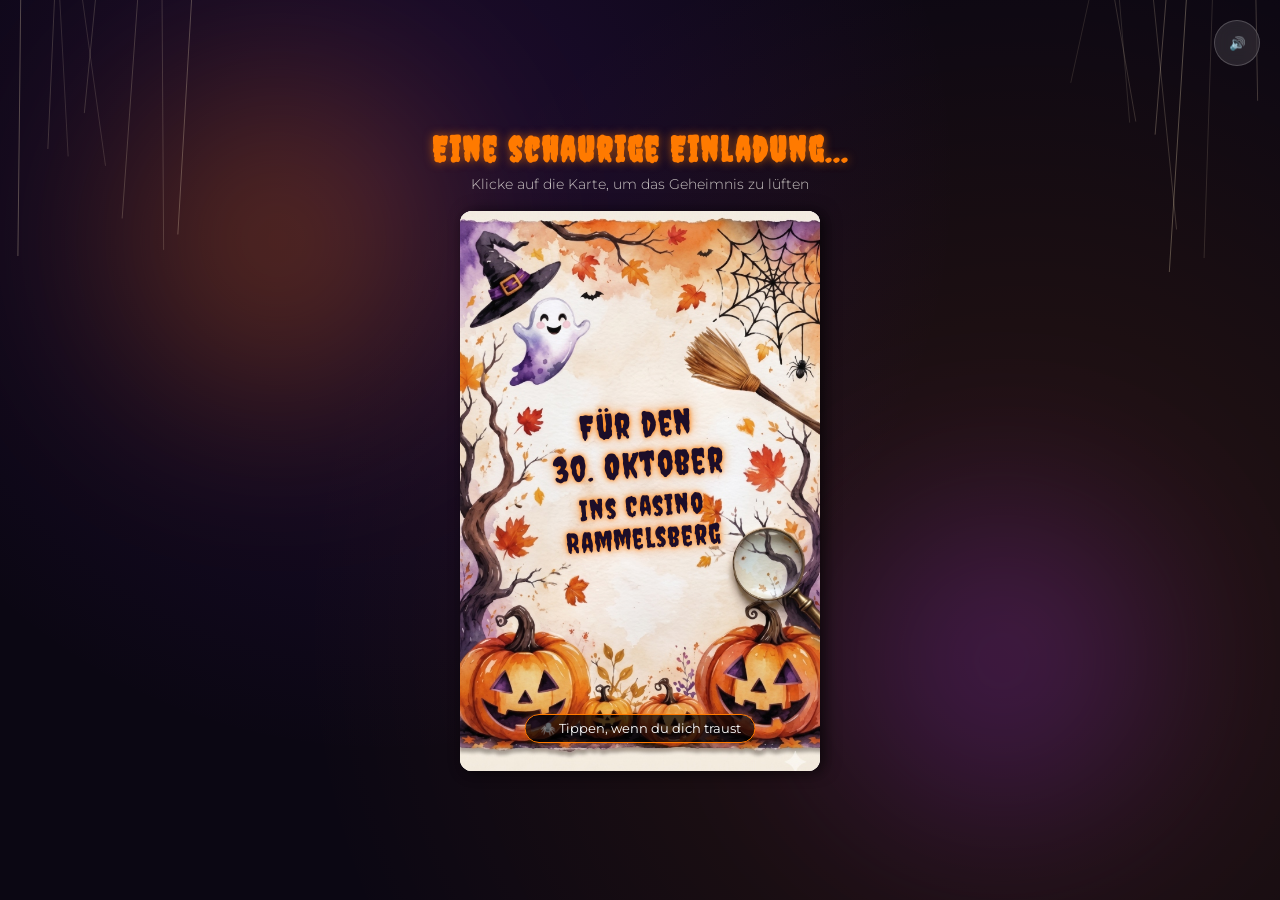
<file: index.html>
<!DOCTYPE html>
<html lang="de">

<head>
    <meta charset="UTF-8">
    <meta name="viewport" content="width=device-width, initial-scale=1.0">
    <title>Einladung zum 70. Geburtstag - Halloween Themenparty</title>
    <meta name="description"
        content="Digitale Einladungskarte zum 70. Geburtstag - Eine schaurig-schöne Halloween Themenparty!">
    <link rel="preconnect" href="https://fonts.googleapis.com">
    <link rel="preconnect" href="https://fonts.gstatic.com" crossorigin>
    <!-- Beautiful, fitting fonts: Creepster for spooky titles, Fredericka the Great for watercolor hand-drawn style, and Montserrat for readability -->
    <link
        href="https://fonts.googleapis.com/css2?family=Creepster&family=Fredericka+the+Great&family=Montserrat:wght@300;400;600&display=swap"
        rel="stylesheet">
    <link rel="stylesheet" href="style.css">
</head>

<body>
    <div class="app-container">
        <!-- Spooky Background Elements -->
        <div class="mist"></div>
        <div class="glow-orb orange"></div>
        <div class="glow-orb purple"></div>

        <!-- Mute/Sound Toggle -->
        <button id="sound-toggle" class="sound-btn" aria-label="Ton einschalten">
            <span class="icon">🔇</span>
        </button>

        <header class="main-header">
            <h1 class="spooky-title">Eine schaurige Einladung...</h1>
            <p class="subtitle">Klicke auf die Karte, um das Geheimnis zu lüften</p>
        </header>

        <!-- Card Section -->
        <div class="card-perspective">
            <div id="halloween-card" class="card-container">
                <!-- Folding Cover -->
                <div class="card-cover">
                    <!-- Outer Front Side -->
                    <div class="face front">
                        <img src="assets/front.jpg" alt="Halloween Einladungskarte Vorderseite" class="cover-image">
                        <div class="cover-title-container">
                            <span class="cover-title">Für den<br>30. Oktober</span>
                            <span class="cover-location">Ins Casino<br>Rammelsberg</span>
                        </div>
                        <div class="open-prompt">
                            <span class="hand-icon">🕷️</span> Tippen, wenn du dich traust
                        </div>
                    </div>
                    <!-- Inside Left Side -->
                    <div class="face back">
                        <div class="watercolor-bg left-inside-bg"></div>

                        <!-- Left Deco SVG Container -->
                        <div id="left-deco-container"></div>

                        <div class="inner-content">
                            <h2 class="section-title gothic">Die Feier</h2>
                            <p class="spooky-lead">Kaum zu glauben, aber wahr:<br><strong class="highlight">Carmen wird
                                    70 Jahr!</strong></p>
                            <p class="invitation-text">
                                Doch statt Kaffeekränzchen und Tortenduft,<br>
                                liegt heute Spuk und Grusel in der Luft!
                            </p>
                            <p class="spooky-joke">
                                „Warum können Geister so schlecht lügen?<br>Weil man sie so leicht durchschauen kann.“
                            </p>

                            <div class="menu-box">
                                <h3 class="box-title">Magisches Menü</h3>
                                <ul class="menu-list">
                                    <li><span class="menu-icon">🥗</span> Hexengarten-Salat mit Topping</li>
                                    <li><span class="menu-icon">🧄</span> Katakomben-Antipasti</li>
                                    <li><span class="menu-icon">🍕</span> Pizzamuffins aus der Gruft</li>
                                    <li><span class="menu-icon">🔥</span> Hexenfeuer-Flammkuchen <span
                                            class="veggie-tag">(Veggie)</span></li>
                                    <li><span class="menu-icon">🧀</span> Verwunschene Käseauswahl</li>
                                    <li><span class="menu-icon">🥓</span> Schweinemedaillons in Bacon-Bandagen</li>
                                    <li><span class="menu-icon">🐔</span> Hähnchen Caprese auf Sumpf-Ratatouille</li>
                                    <li><span class="menu-icon">🐟</span> Wolfsbarsch aus der finsteren Tiefe</li>
                                    <li><span class="menu-icon">🍲</span> Hexenkessel-Gemüsecurry <span
                                            class="veggie-tag">(Veggie)</span></li>
                                </ul>
                            </div>
                        </div>
                    </div>
                </div>

                <!-- Static Back Side (Inside Right) -->
                <div class="card-back">
                    <div class="watercolor-bg right-inside-bg"></div>

                    <!-- Right Deco SVG Container -->
                    <div id="right-deco-container"></div>

                    <div class="inner-content">
                        <h2 class="section-title gothic">Ablauf des Abends</h2>

                        <div class="timeline">
                            <div class="timeline-item">
                                <span class="timeline-icon">🗝️</span>
                                <span class="time">16:30 Uhr</span>
                                <span class="event">Pforten der Finsternis öffnen sich<br>(Bergtal 19, 38640 Goslar)</span>
                            </div>
                            <div class="timeline-item">
                                <span class="timeline-icon">🥘</span>
                                <span class="time">17:30 Uhr</span>
                                <span class="event">Eröffnung des Hexenbuffets</span>
                            </div>
                            <div class="timeline-item">
                                <span class="timeline-icon">🧛</span>
                                <span class="time">19:30 Uhr</span>
                                <span class="event">Tanz der Vampire &amp; Grusel-Spiele</span>
                            </div>
                            <div class="timeline-item">
                                <span class="timeline-icon">👻</span>
                                <span class="time">22:00 Uhr</span>
                                <span class="event">Vorgezogene Geisterstunde &amp; (Fast-) Mitternachts-Snack</span>
                            </div>
                        </div>

                        <div class="gift-note">
                            <span class="gift-icon">🧳 🧹</span>
                            <p class="gift-text">Geschenke verzaubern das Hexenhaus - am meisten freut mich ein Beitrag
                                für die nächste Reise hinaus!</p>
                        </div>

                        <div class="footer-note">
                            <p>Um schaurig schöne Kleidung wird gebeten.</p>
                            <p class="rsvp">Bitte gebt mir bis zum 01. Oktober Bescheid.</p>
                        </div>
                    </div>
                </div>
            </div>
        </div>

        <!-- Overlay Canvas for Bats and Spiderwebs -->
        <canvas id="animation-canvas"></canvas>
    </div>

    <script src="assets/svgData.js"></script>
    <script src="app.js"></script>
</body>

</html>
</file>
<file: style.css>
/* Modern CSS Variables & Resets */
:root {
    --bg-dark: #0b0713;
    --bg-dark-opaque: rgba(11, 7, 19, 0.85);
    --h-orange: #ff7a00;
    --h-orange-glow: rgba(255, 122, 0, 0.4);
    --h-purple: #8a2be2;
    --h-purple-glow: rgba(138, 43, 226, 0.4);
    --text-light: #f5f2eb;
    --text-dark: #2c1a04;
    
    /* Watercolor Palette */
    --wc-beige: #f6efe2;
    --wc-orange: rgba(254, 215, 170, 0.6);
    --wc-purple: rgba(233, 213, 255, 0.55);
    --wc-border: #e2d2b6;
    
    /* Card Dimensions (Mobile first, scaled via CSS variables) */
    --card-w: 88vw;
    --card-h: 135vw;
    --card-max-w: 360px;
    --card-max-h: 560px;
    
    --font-spooky: 'Creepster', cursive;
    --font-watercolor: 'Fredericka the Great', serif;
    --font-sans: 'Montserrat', sans-serif;
}

@media (min-width: 768px) {
    :root {
        --card-w: 360px;
        --card-h: 560px;
    }
}

* {
    box-sizing: border-box;
    margin: 0;
    padding: 0;
}

body {
    background-color: var(--bg-dark);
    color: var(--text-light);
    font-family: var(--font-sans);
    overflow-x: hidden;
    min-height: 100vh;
    display: flex;
    justify-content: center;
    align-items: center;
}

/* App Container and Background Effects */
.app-container {
    position: relative;
    width: 100%;
    min-height: 100vh;
    display: flex;
    flex-direction: column;
    justify-content: center;
    align-items: center;
    gap: 18px;
    padding: 20px;
    z-index: 1;
}

.mist {
    position: absolute;
    top: 0;
    left: 0;
    width: 100%;
    height: 100%;
    background: radial-gradient(circle at 30% 20%, rgba(138, 43, 226, 0.15) 0%, transparent 50%),
                radial-gradient(circle at 80% 70%, rgba(255, 122, 0, 0.12) 0%, transparent 60%);
    z-index: -2;
    pointer-events: none;
}

.glow-orb {
    position: absolute;
    width: 300px;
    height: 300px;
    border-radius: 50%;
    filter: blur(100px);
    opacity: 0.3;
    pointer-events: none;
    z-index: -2;
    animation: floatGlow 12s infinite alternate ease-in-out;
}

.glow-orb.orange {
    background-color: var(--h-orange);
    top: 10%;
    left: 10%;
}

.glow-orb.purple {
    background-color: var(--h-purple);
    bottom: 10%;
    right: 10%;
    animation-delay: -6s;
}

@keyframes floatGlow {
    0% { transform: translate(0, 0) scale(1); }
    100% { transform: translate(50px, 30px) scale(1.2); }
}

/* Sound Button */
.sound-btn {
    position: absolute;
    top: 20px;
    right: 20px;
    width: 46px;
    height: 46px;
    border-radius: 50%;
    border: 1px solid rgba(255, 255, 255, 0.2);
    background: rgba(255, 255, 255, 0.1);
    backdrop-filter: blur(8px);
    -webkit-backdrop-filter: blur(8px);
    cursor: pointer;
    display: flex;
    justify-content: center;
    align-items: center;
    z-index: 100;
    transition: all 0.3s ease;
}

.sound-btn:hover {
    border-color: var(--h-orange);
    box-shadow: 0 0 10px var(--h-orange-glow);
    transform: scale(1.1);
}

.sound-btn .icon {
    font-size: 1.4rem;
}

/* Header */
.main-header {
    text-align: center;
    margin: 0;
    z-index: 5;
    pointer-events: none;
    transition: opacity 0.5s ease, max-height 0.5s ease, margin 0.5s ease, transform 0.5s ease;
}

.spooky-title {
    font-family: var(--font-spooky);
    font-size: 2.2rem;
    color: var(--h-orange);
    letter-spacing: 2px;
    text-shadow: 0 0 10px rgba(255, 122, 0, 0.6);
    margin-bottom: 5px;
    animation: flickerText 3s infinite alternate;
}

.subtitle {
    font-size: 0.9rem;
    font-weight: 300;
    opacity: 0.8;
    transition: opacity 0.5s ease, transform 0.5s ease;
}

body.card-is-open .subtitle {
    opacity: 0;
    pointer-events: none;
    transform: translateY(-10px);
}

@keyframes flickerText {
    0%, 19%, 21%, 23%, 25%, 54%, 56%, 100% {
        text-shadow: 0 0 10px rgba(255, 122, 0, 0.6);
    }
    20%, 24%, 55% {
        text-shadow: none;
    }
}

/* 3D Card Setup */
.card-perspective {
    perspective: 1600px;
    width: var(--card-w);
    height: var(--card-h);
    max-width: var(--card-max-w);
    max-height: var(--card-max-h);
    margin: 0;
    z-index: 10;
    transition: margin 0.5s ease;
}

.card-container {
    width: 100%;
    height: 100%;
    position: relative;
    transform-style: preserve-3d;
    transition: transform 3.5s cubic-bezier(0.25, 0.8, 0.25, 1);
    cursor: pointer;
    /* Move center when closed so the single folded page is centered on screen */
    transform: translateX(0);
}

/* Shift card leftward when opened so the left & right pages are centered as a pair */
.card-container.open {
    transform: translateX(25%);
}

@keyframes mobilePageIn {
    from { opacity: 0; transform: translateY(35px); }
    to   { opacity: 1; transform: translateY(0); }
}

@keyframes coverFlyAway {
    0% {
        transform: translate(0, 0) rotate(0deg) scale(1);
        opacity: 1;
    }
    100% {
        transform: translate(110vw, -120vh) rotate(55deg) scale(0.6);
        opacity: 0;
        visibility: hidden;
    }
}

@media (max-width: 600px) {
    /* Hide header when card is open on mobile so card moves to top position */
    body.card-is-open .main-header {
        opacity: 0;
        max-height: 0;
        margin: 0;
        overflow: hidden;
        pointer-events: none;
        transform: translateY(-15px);
    }

    body.card-is-open .app-container {
        padding-top: 15px;
        justify-content: flex-start;
    }

    /* ── PHASE 1: Deckblatt flies off & Page 1 is immediately shown flat ── */
    .card-perspective {
        width: 88vw;
        max-width: 360px;
        position: relative;
    }

    /* Container & Cover do not rotate/translate on mobile */
    .card-container.open {
        transform: none !important;
        transition: none !important;
    }
    
    .card-container.open .card-cover {
        transform: none !important;
        transition: none !important;
        box-shadow: none;
    }

    /* ONLY the front cover face flies away to the top-right */
    .card-container.open .face.front {
        animation: coverFlyAway 3.5s cubic-bezier(0.25, 0.8, 0.25, 1) forwards;
        transform-origin: center center;
        pointer-events: none;
        z-index: 10 !important;
    }

    /* Immediately show the inner-left page (Die Feier) flat and visible at the cover position */
    .face.back {
        /* Default backface hidden state override when card-open is active */
        backface-visibility: visible !important;
        -webkit-backface-visibility: visible !important;
    }

    .card-perspective.card-open .face.back {
        transform: rotateY(0deg) !important;
        position: absolute;
        top: 0;
        left: 0;
        width: 100%;
        height: 100%;
        z-index: 4;
        visibility: visible !important;
        box-shadow: 0 6px 24px rgba(0,0,0,0.30);
    }

    /* ── PHASE 2: After 1.3s vertical stack unfolds ── */
    .card-perspective.card-open.card-pages-visible {
        height: auto;
    }

    .card-perspective.card-open.card-pages-visible .card-container {
        display: flex;
        flex-direction: column;
        gap: 12px;
        height: auto;
    }

    /* Hide cover container completely after it flies off so it doesn't block interactions */
    .card-perspective.card-open.card-pages-visible .card-cover {
        position: relative !important;
        width: 100%;
        height: var(--card-h);
        max-height: var(--card-max-h);
        background: transparent;
        box-shadow: none;
    }
    
    .card-perspective.card-open.card-pages-visible .face.front {
        display: none !important;
    }

    .card-perspective.card-open.card-pages-visible .face.back {
        position: absolute !important;
        width: 100%;
        height: 100%;
        box-shadow: 0 6px 24px rgba(0,0,0,0.30);
        border-radius: 12px;
    }

    /* Bottom panel (Page 2 / timeline) slides up from below */
    .card-perspective.card-open.card-pages-visible .card-back {
        position: relative !important;
        top: 0 !important;
        width: 100%;
        height: var(--card-h);
        max-height: var(--card-max-h);
        box-shadow: 0 6px 24px rgba(0,0,0,0.30);
        border-radius: 12px;
        z-index: 5;
        animation: mobilePageIn 0.5s cubic-bezier(0.22, 0.61, 0.36, 1) forwards;
    }

    .card-perspective.card-open.card-pages-visible .inner-content {
        transform: none;
    }
}

/* Card Cover (Rotates around left edge) */
.card-cover {
    width: 100%;
    height: 100%;
    position: absolute;
    top: 0;
    left: 0;
    transform-origin: left center;
    transform-style: preserve-3d;
    transition: transform 3.5s cubic-bezier(0.25, 0.8, 0.25, 1);
    z-index: 5;
    box-shadow: 5px 0 15px rgba(0, 0, 0, 0.5);
    border-radius: 12px;
}

.card-container.open .card-cover {
    transform: rotateY(-180deg);
    box-shadow: -5px 0 15px rgba(0, 0, 0, 0.3);
}

/* Common Face Styling */
.face {
    position: absolute;
    width: 100%;
    height: 100%;
    backface-visibility: hidden;
    -webkit-backface-visibility: hidden;
    border-radius: 12px;
    overflow: hidden;
}

/* Cover Front */
.face.front {
    background-color: #fff;
    z-index: 2;
    transform: rotateY(0deg);
    display: flex;
    flex-direction: column;
    box-shadow: inset 0 0 20px rgba(0,0,0,0.1);
}

.cover-image {
    width: 100%;
    height: 100%;
    object-fit: cover;
    display: block;
}

.cover-title-container {
    position: absolute;
    top: 48%;
    left: 0;
    right: 0;
    transform: translateY(-50%) rotate(-4deg);
    text-align: center;
    pointer-events: none;
    padding: 0 10px;
    display: flex;
    flex-direction: column;
    align-items: center;
    gap: 4px;
}

.cover-title {
    font-family: var(--font-spooky);
    font-size: 2.2rem;
    color: #1c0e29;
    letter-spacing: 1.5px;
    text-shadow: 0 0 12px rgba(255, 122, 0, 0.8), 0 0 4px rgba(255, 122, 0, 0.95);
    display: inline-block;
    text-align: center;
    line-height: 1.15;
    animation: pulseTitle 3s infinite ease-in-out;
}

.cover-location {
    font-family: var(--font-spooky);
    font-size: 1.75rem;
    color: #1c0e29;
    letter-spacing: 1.3px;
    text-shadow: 0 0 12px rgba(255, 122, 0, 0.8), 0 0 4px rgba(255, 122, 0, 0.95);
    display: inline-block;
    text-align: center;
    line-height: 1.15;
    animation: pulseTitle 3s infinite ease-in-out;
    animation-delay: 0.5s;
}

@keyframes pulseTitle {
    0%, 100% { transform: scale(1); }
    50% { transform: scale(1.04); }
}

.open-prompt {
    position: absolute;
    bottom: 5%;
    left: 50%;
    transform: translateX(-50%);
    background: rgba(0, 0, 0, 0.7);
    color: #fff;
    padding: 6px 14px;
    border-radius: 20px;
    font-size: 0.8rem;
    white-space: nowrap;
    border: 1px solid var(--h-orange);
    box-shadow: 0 0 10px var(--h-orange-glow);
    animation: pulsePrompt 2s infinite;
}

@keyframes pulsePrompt {
    0%, 100% { transform: translate(-50%, 0) scale(1); }
    50% { transform: translate(-50%, -5px) scale(1.05); }
}

.open-prompt .hand-icon {
    display: inline-block;
    animation: pointHand 1s infinite alternate;
}

@keyframes pointHand {
    0% { transform: translateY(0); }
    100% { transform: translateY(-3px); }
}

/* Card Inside (Common details) */
.card-back {
    width: 100%;
    height: 100%;
    position: absolute;
    top: 0;
    left: 0;
    background-color: var(--wc-beige);
    border-radius: 12px;
    z-index: 1;
    box-shadow: inset 0 0 30px rgba(0,0,0,0.1), 3px 3px 10px rgba(0,0,0,0.2);
    overflow: hidden;
    isolation: isolate; /* own stacking context for reliable z-index in all browsers */
}

/* Inside Back Cover (Left Side inside) */
.face.back {
    transform: rotateY(180deg);
    background-color: var(--wc-beige);
    box-shadow: inset 0 0 30px rgba(0,0,0,0.1);
    isolation: isolate; /* own stacking context → fixes iOS z-index in 3D */
}

/* Watercolor Texture Effects */
.watercolor-bg {
    position: absolute;
    top: 0;
    left: 0;
    width: 100%;
    height: 100%;
    z-index: 1;
    opacity: 0.9;
    pointer-events: none;
}

.left-inside-bg {
    background: 
        radial-gradient(circle at 10% 20%, var(--wc-purple) 0%, transparent 60%),
        radial-gradient(circle at 90% 80%, var(--wc-orange) 0%, transparent 50%),
        radial-gradient(circle at 50% 50%, rgba(246, 239, 226, 0.4) 0%, transparent 100%);
    filter: contrast(1.1);
}

.right-inside-bg {
    background: 
        radial-gradient(circle at 80% 10%, var(--wc-purple) 0%, transparent 50%),
        radial-gradient(circle at 20% 90%, var(--wc-orange) 0%, transparent 60%),
        radial-gradient(circle at 50% 50%, rgba(246, 239, 226, 0.4) 0%, transparent 100%);
    filter: contrast(1.1);
}

/* Inner Page Content Layout */
.inner-content {
    position: relative;
    z-index: 10;
    width: 100%;
    height: 100%;
    padding: 20px 18px;
    color: var(--text-dark);
    display: flex;
    flex-direction: column;
    justify-content: flex-start;
    overflow-y: hidden;
}

/* Custom Scrollbar for inner card */
.inner-content::-webkit-scrollbar {
    width: 4px;
}
.inner-content::-webkit-scrollbar-thumb {
    background: var(--wc-border);
    border-radius: 4px;
}

.section-title {
    font-family: var(--font-watercolor);
    text-align: center;
    font-size: 1.6rem;
    margin-bottom: 12px;
    color: #4a2f0f;
    border-bottom: 1px dashed var(--wc-border);
    padding-bottom: 6px;
}

.section-title.gothic {
    font-family: var(--font-spooky);
    font-size: 1.75rem;
    letter-spacing: 1.3px;
    color: #1c0e29;
    text-shadow: 0 0 10px rgba(255, 122, 0, 0.65), 0 0 3px rgba(255, 122, 0, 0.9);
    margin-bottom: 8px;
    padding-bottom: 4px;
}

.spooky-lead {
    text-align: center;
    font-size: 0.92rem;
    line-height: 1.3;
    margin-bottom: 6px;
}

.spooky-lead .highlight {
    font-family: var(--font-spooky);
    font-size: 1.65rem;
    line-height: 1.1;
    display: inline-block;
    color: var(--h-orange);
    text-shadow: 1px 1px 1px rgba(0,0,0,0.15);
    letter-spacing: 0.5px;
    margin: 2px 0;
}

.invitation-text {
    text-align: center;
    font-size: 0.82rem;
    font-style: italic;
    line-height: 1.35;
    margin-bottom: 6px;
}

.spooky-joke {
    text-align: center;
    font-size: 0.75rem;
    font-style: italic;
    opacity: 0.85;
    margin-bottom: 12px;
}

.menu-box {
    background: rgba(255, 255, 255, 0.72);
    border: 1px dashed var(--wc-border);
    border-radius: 10px;
    padding: 10px 12px;
    margin-top: 6px;
    flex: 1;
    display: flex;
    flex-direction: column;
    box-shadow: inset 0 0 10px rgba(0,0,0,0.03);
}

.box-title {
    font-family: var(--font-spooky);
    font-size: 1.35rem;
    text-align: center;
    margin-bottom: 8px;
    color: #3b1d5c;
    letter-spacing: 1px;
}

.menu-list {
    list-style: none;
    font-size: 0.84rem;
    color: #2b1442;
    font-weight: 500;
    flex: 1;
    display: flex;
    flex-direction: column;
    justify-content: space-between;
    padding: 2px 0;
}

.menu-list li {
    margin-bottom: 0;
    padding-left: 2px;
    display: flex;
    align-items: center;
    gap: 8px;
    white-space: nowrap;
}

.menu-list .menu-icon {
    font-size: 1.05rem;
    flex-shrink: 0;
}

.veggie-tag {
    font-size: 0.74rem;
    color: #3d6a20;
    font-weight: 600;
    font-style: italic;
}

/* Timeline on Right Page */
.timeline {
    position: relative;
    display: flex;
    flex-direction: column;
    gap: 28px; /* Entzerrter Abstand */
    margin: 15px 0;
    padding-left: 24px;
}

/* Durchgehende Linie auf dem Container */
.timeline::before {
    content: '';
    position: absolute;
    left: 8px;
    top: 5px;
    bottom: 5px;
    width: 2px;
    background: var(--h-purple);
    opacity: 0.6;
}

.timeline-item {
    position: relative;
    padding-left: 12px;
}

/* Die Emojis sitzen genau zentriert auf der Linie und vertikal mittig zum zugehörigen Text */
.timeline-icon {
    position: absolute;
    left: -30px;
    top: 50%;
    transform: translateY(-50%);
    font-size: 1.4rem;
    width: 28px;
    height: 28px;
    display: flex;
    align-items: center;
    justify-content: center;
    background: var(--wc-beige); /* Maskiert die Linie dahinter */
    border-radius: 50%;
    line-height: 1;
    z-index: 2;
    animation: wiggleEmoji 3s infinite ease-in-out;
}

.timeline-item:nth-child(2) .timeline-icon {
    animation-delay: 0.5s;
}
.timeline-item:nth-child(3) .timeline-icon {
    animation-delay: 1.0s;
}
.timeline-item:nth-child(4) .timeline-icon {
    animation-delay: 1.5s;
}

@keyframes wiggleEmoji {
    0%, 100% {
        transform: translateY(-50%) rotate(0deg);
    }
    25% {
        transform: translateY(-50%) rotate(-12deg) scale(1.08);
    }
    75% {
        transform: translateY(-50%) rotate(12deg) scale(1.08);
    }
}

.time {
    display: block;
    font-family: var(--font-spooky);
    font-size: 1.05rem;
    letter-spacing: 0.5px;
    color: var(--h-orange);
    text-shadow: 1px 1px 1px rgba(0,0,0,0.1);
    margin-bottom: 2px;
}

.event {
    display: block;
    font-family: var(--font-watercolor);
    font-size: 0.95rem;
    font-weight: 700;
    color: #2b1442;
    line-height: 1.3;
}


.gift-note {
    background: rgba(255, 255, 255, 0.72);
    border: 1px dashed var(--wc-border);
    border-radius: 10px;
    padding: 8px 12px;
    margin: 8px 0;
    text-align: center;
    box-shadow: inset 0 0 10px rgba(0,0,0,0.03);
}

.gift-note .gift-icon {
    font-size: 1.15rem;
    margin-bottom: 2px;
    display: inline-block;
}

.gift-note .gift-text {
    font-size: 0.82rem;
    font-style: italic;
    color: #2b1442;
    line-height: 1.4;
    font-weight: 500;
}

.gift-note .highlight-gift {
    font-family: inherit;
    font-size: 0.84rem;
    color: inherit;
    font-style: normal;
    font-weight: 700;
}

.footer-note {
    text-align: center;
    font-size: 0.75rem;
    margin-top: auto;
    border-top: 1px dashed var(--wc-border);
    padding-top: 10px;
}

.footer-note p {
    margin-bottom: 4px;
}

.rsvp {
    font-weight: 600;
    color: #3b1d5c;
}

/* SVG watercolor decorations overlaying the inner card pages */
.card-deco {
    position: absolute;
    top: 0;
    left: 0;
    width: 100%;
    height: 100%;
    z-index: 11; /* Above inner-content (z-index 10) to make the spider visible */
    pointer-events: none;
    overflow: hidden; /* prevent Firefox rendering SVG outside face bounds */
}

/* Canvas Overlay covering full viewport for bats and snapping webs */
#animation-canvas {
    position: absolute;
    top: 0;
    left: 0;
    width: 100%;
    height: 100%;
    z-index: 15;
    pointer-events: none;
}

/* ── SVG Inner Page Micro-Animations ───────────────────────────────── */

/* 1. Floating Ghost & Rosy Cheeks */
@keyframes floatGhost {
    0%, 100% {
        transform: translateY(0);
    }
    50% {
        transform: translateY(-8px) rotate(1.5deg);
    }
}
.animated-ghost {
    animation: floatGhost 5s ease-in-out infinite;
    transform-origin: 40px 30px; /* center of ghost body */
}

/* Blinking Eyes for the Ghost */
@keyframes blinkEyes {
    0%, 95%, 100% {
        transform: scaleY(1);
    }
    97.5% {
        transform: scaleY(0.1);
    }
}
.ghost-eye {
    animation: blinkEyes 4.5s ease-in-out infinite;
    transform-origin: 33px 32px; /* left eye center */
}
.ghost-eye + .ghost-eye {
    transform-origin: 47px 32px; /* right eye center */
}

/* 2. Swaying Witch Hat */
@keyframes swayHat {
    0%, 100% {
        transform: rotate(-3deg);
    }
    50% {
        transform: rotate(4deg);
    }
}
.animated-hat {
    animation: swayHat 4.5s ease-in-out infinite;
    transform-origin: 50px 72px; /* bottom-center of the hat */
}

/* 3. Dangling & Crawling Spider */
@keyframes crawlSpider {
    0%, 100% {
        transform: translateY(0); /* Top position */
    }
    50% {
        transform: translateY(60px); /* Drops down by 60px */
    }
}
@keyframes stretchThread {
    0%, 100% {
        transform: scaleY(0.01);
    }
    50% {
        transform: scaleY(1);
    }
}

/* 4. Spooky Joke Styling */
.spooky-joke {
    text-align: center;
    font-family: var(--font-watercolor);
    font-size: 0.85rem;
    font-style: italic;
    color: #4a2f0f;
    line-height: 1.4;
    padding: 6px 4px;
    margin: 10px auto;
    width: 100%;
    opacity: 0.85;
}

/* 5. Menu Icons Continuous Wiggle */
@keyframes wiggleIcon {
    0%, 100% { transform: rotate(0deg); }
    33% { transform: rotate(-6deg) scale(1.05); }
    66% { transform: rotate(6deg) scale(1.05); }
}

@keyframes hoverWiggle {
    0%, 100% { transform: rotate(0deg) scale(1.15); }
    25% { transform: rotate(-10deg) scale(1.20); }
    75% { transform: rotate(10deg) scale(1.20); }
}

.menu-icon {
    display: inline-block;
    transition: transform 0.3s ease;
    transform-origin: center center;
    animation: wiggleIcon 3s ease-in-out infinite;
}

/* Stagger animations for a less robotic feel */
.menu-list li:nth-child(1) .menu-icon { animation-delay: 0s; }
.menu-list li:nth-child(2) .menu-icon { animation-delay: 0.5s; }
.menu-list li:nth-child(3) .menu-icon { animation-delay: 1s; }
.menu-list li:nth-child(4) .menu-icon { animation-delay: 1.5s; }

.menu-list li:hover .menu-icon {
    animation: hoverWiggle 0.4s ease-in-out infinite alternate;
}
</file>
